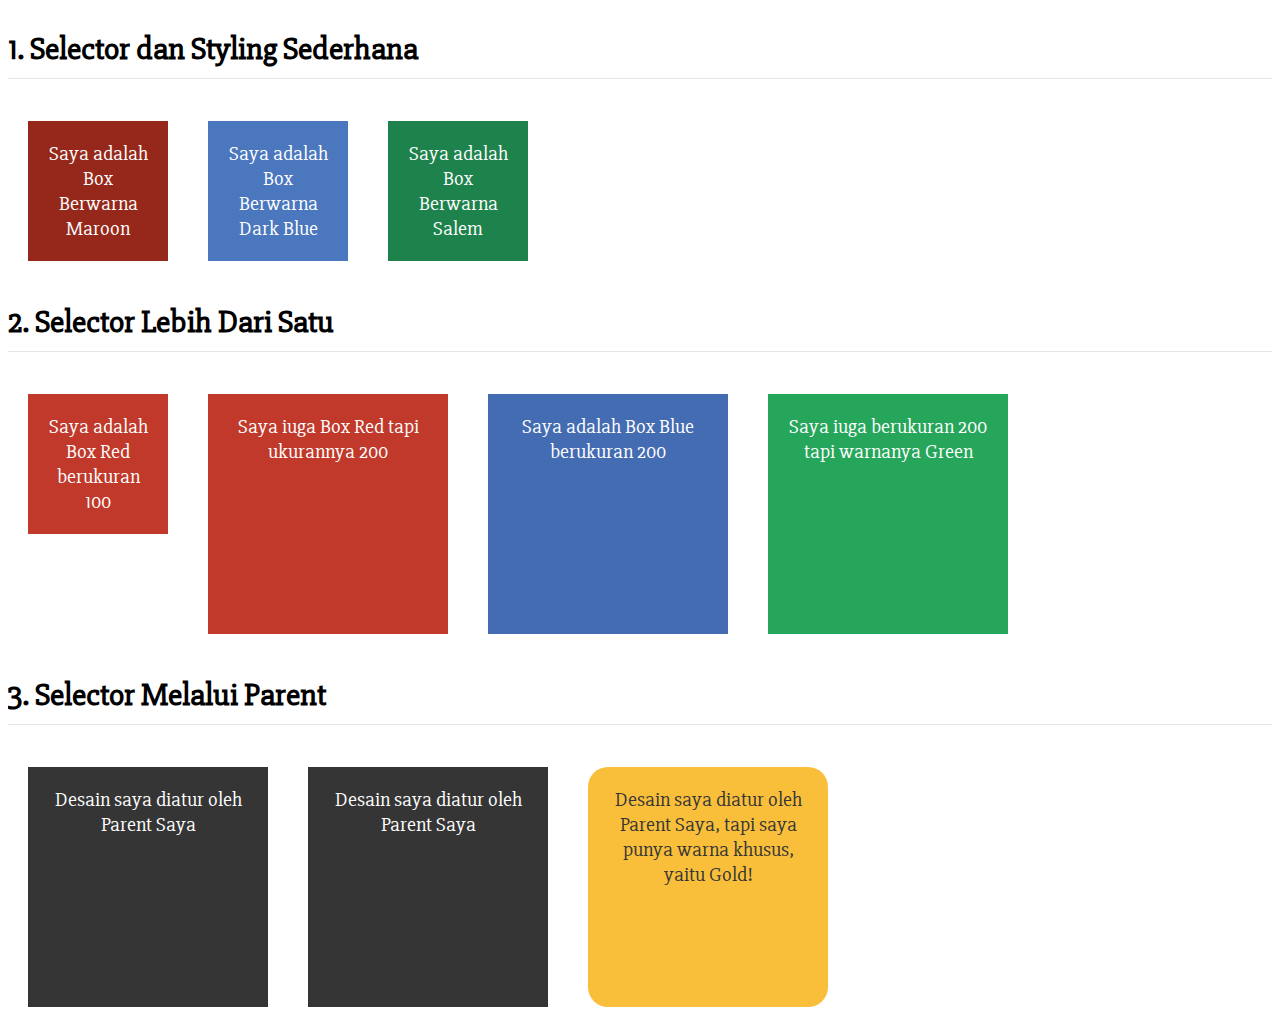
<file: Latihan-Pribadi-1/index.html>
<html>
  <head>
    <link href="https://fonts.googleapis.com/css?family=Slabo+27px" rel="stylesheet">
    <link href="style.css" rel="stylesheet" />
  </head>
  <body>
    <div class="separator">
      <h1>1. Selector dan Styling Sederhana</h1>
      <div id="maroon-box" class="box-100">Saya adalah Box Berwarna Maroon</div>
      <div id="dark-blue-box" class="box-100">Saya adalah Box Berwarna Dark Blue</div>
      <div id="salem-box" class="box-100">Saya adalah Box Berwarna Salem</div>
    </div>
    <div class="separator">
      <h1>2. Selector Lebih Dari Satu</h1>
      <div class="red-background box-100">Saya adalah Box Red berukuran 100</div>
      <div class="red-background box-200">Saya iuga Box Red tapi ukurannya 200</div>
      <div class="blue-background box-200">Saya adalah Box Blue berukuran 200</div>
      <div class="green-background box-200">Saya iuga berukuran 200 tapi warnanya Green</div>
    </div>
    <div class="separator">
      <h1>3. Selector Melalui Parent</h1>
      <div class="box-list">
        <div class="box-200">Desain saya diatur oleh Parent Saya</div>
        <div class="box-200">Desain saya diatur oleh Parent Saya</div>
        <div id="gold-box" class="box-list box-200">Desain saya diatur oleh Parent Saya, tapi saya punya warna khusus, yaitu Gold!</div>
      </div>
    </div>
  </body>
</html>
</file>
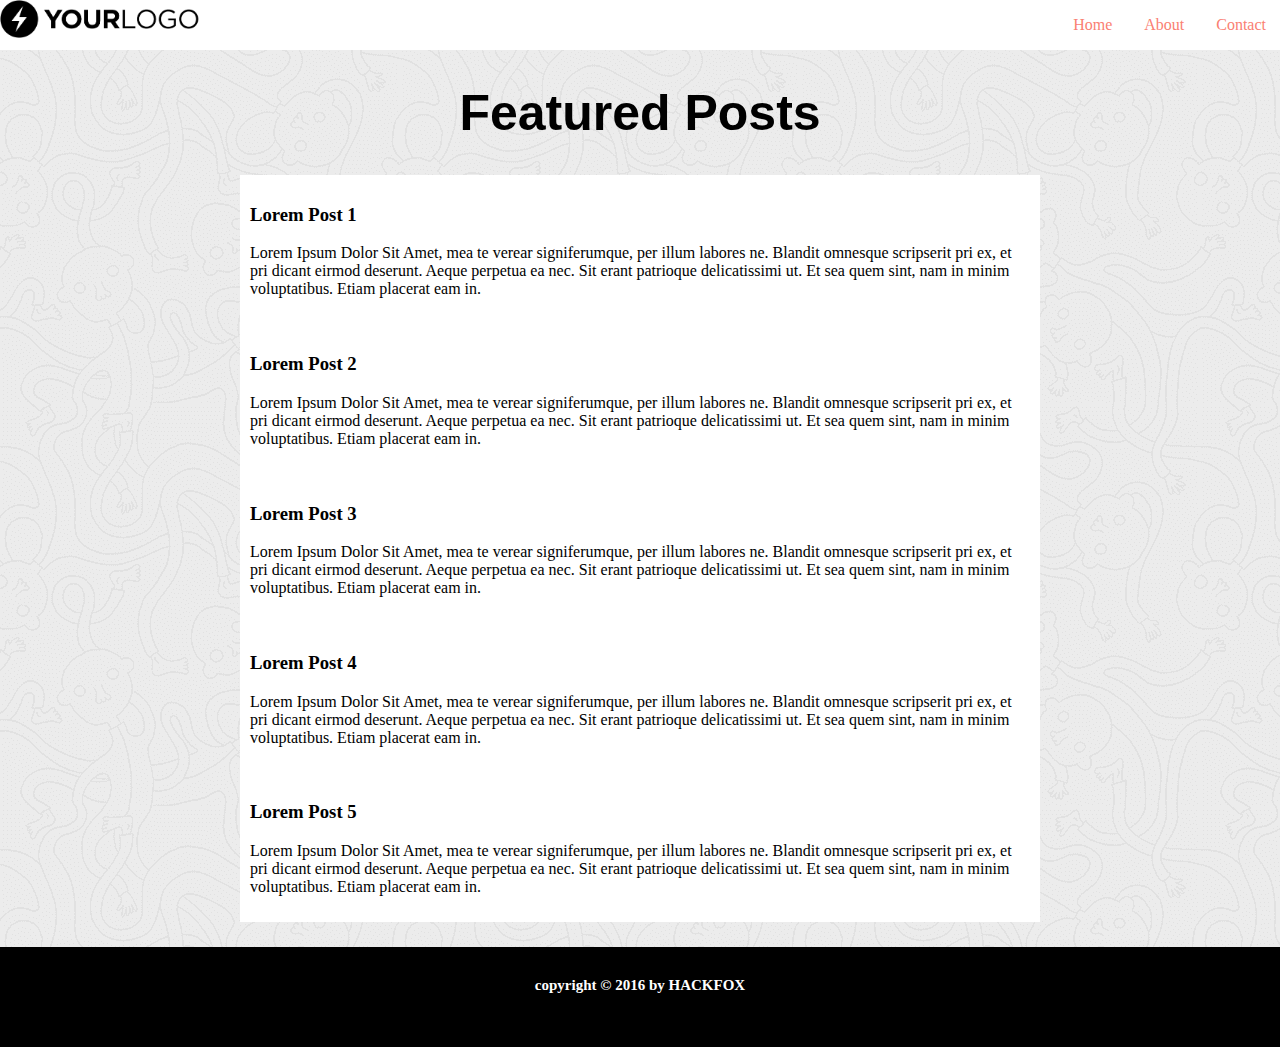
<file: project-css-layouting/index.html>
<html>
  <head>
    <link href="style.css" rel="stylesheet" type="text/css">
    <link href="https://fonts.googleapis.com/css?family=Slabo+27px" rel="stylesheet">
  </head>
  <body>
    <header>
      <img id="logo" src="sample-logo.png" width="200px" />
      <nav>
        <ul class="menu">
          <a href="#"><li>Home</li></a>
          <a href="#"><li>About</li></a>
          <a href="#"><li>Contact</li></a>
        </ul>
      </nav>
    </header>
    <section>
      <h1>Featured Posts</h1>
      <div id="article-list">
        <article>
          <a href=""><h3>Lorem Post 1</h3></a>
          <p>
            Lorem Ipsum Dolor Sit Amet, mea te verear signiferumque, per illum labores ne. Blandit omnesque scripserit pri ex, et pri dicant eirmod deserunt. Aeque perpetua ea nec. Sit erant patrioque delicatissimi ut. Et sea quem sint, nam in minim voluptatibus. Etiam placerat eam in.
          </p>
        </article>
        <article>
          <a href=""><h3>Lorem Post 2</h3></a>
          <p>
            Lorem Ipsum Dolor Sit Amet, mea te verear signiferumque, per illum labores ne. Blandit omnesque scripserit pri ex, et pri dicant eirmod deserunt. Aeque perpetua ea nec. Sit erant patrioque delicatissimi ut. Et sea quem sint, nam in minim voluptatibus. Etiam placerat eam in.
          </p>
        </article>
        <article>
          <a href=""><h3>Lorem Post 3</h3></a>
          <p>
            Lorem Ipsum Dolor Sit Amet, mea te verear signiferumque, per illum labores ne. Blandit omnesque scripserit pri ex, et pri dicant eirmod deserunt. Aeque perpetua ea nec. Sit erant patrioque delicatissimi ut. Et sea quem sint, nam in minim voluptatibus. Etiam placerat eam in.
          </p>
        </article>
        <article>
          <a href=""><h3>Lorem Post 4</h3></a>
          <p>
            Lorem Ipsum Dolor Sit Amet, mea te verear signiferumque, per illum labores ne. Blandit omnesque scripserit pri ex, et pri dicant eirmod deserunt. Aeque perpetua ea nec. Sit erant patrioque delicatissimi ut. Et sea quem sint, nam in minim voluptatibus. Etiam placerat eam in.
          </p>
        </article>
        <article>
          <a href=""><h3>Lorem Post 5</h3></a>
          <p>
            Lorem Ipsum Dolor Sit Amet, mea te verear signiferumque, per illum labores ne. Blandit omnesque scripserit pri ex, et pri dicant eirmod deserunt. Aeque perpetua ea nec. Sit erant patrioque delicatissimi ut. Et sea quem sint, nam in minim voluptatibus. Etiam placerat eam in.
          </p>
        </article>
      </div>
    </section>
    <footer>
      <h5>copyright &copy; 2016 by HACKFOX</h5>
    </footer>
  </body>
</html>
</file>
<file: Latihan-Pribadi-1/style.css>
/* Style Default */
body {
  font-family: 'Slabo 27px', serif;
}

h1 {
  border-bottom: 1px solid rgba(0, 0, 0, .1);
  padding-bottom: 10px;
}

.separator {
  width: 100%;
  height: auto;
  overflow: hidden;
}

/* Style Untuk Soal 1, 2, dan 3. Gunakan Dengan Sesuai! */

.box-100 {
  width: 100px;
  height: 100px;
  float: left;
  margin: 20px;
  padding: 20px;
  font-size: 15pt;
  text-align: center;
}

.box-200 {
  width: 200px;
  height: 200px;
  float: left;
  margin: 20px;
  padding: 20px;
  font-size: 15pt;
  text-align: center;
}

#maroon-box {
  color: #FFFFFF;
  background: #96281B;
}

#dark-blue-box {
  color: #FFFFFF;
  background: #4B77BE;
}

#salem-box {
  color: #FFFFFF;
  background: #1E824C;
}

.red-background {
  color: #FFFFFF;
  background: #C0392B;
}

.blue-background {
  color: #FFFFFF;
  background: #446CB3;
}

.green-background {
  color: #FFFFFF;
  background: #26A65B;
}

.box-list div {
  width: 200px;
  height: 200px;
  float: left;
  margin: 20px;
  padding: 20px;
  font-size: 15pt;
  text-align: center;
  background: #353535;
  color: #FFFFFF;
}

#gold-box {
  border-radius: 20px;
  color: #353535;
  background: #F9BF3B;
}
</file>
<file: project-css-layouting/style.css>
body {
    background-image: url(sample-pattern.png);
    margin: 0;
}

header {
    background-color: white;
    position: fixed;
    width: 100%;
    display: inline-block;
}

section {
    padding-top: 50px;
}

ul {
    text-align: right;
}

li {
    display: inline-block;
    color: salmon;
}

h1 {
    text-align: center;
    font-size: 50px;
    font-family: Arial, Helvetica;
}

h3 {
    color: black;
}

article {
    color: black;
    padding: 10px 10px 10px 10px;
}

h5 {
    color: white;
    font-size: 15px;
    text-align: center;
    padding: 30px;
}

footer {
    background-color:black;
    text-align: center;
    height: 100px;
}

.menu {
    padding: 0px;
    position: relative;
    width: 100%;
}

.menu a {
    padding: 14px;
    text-decoration: none;
}

.menu a:hover {
    background: white;
}

#logo {
    float: left;
}

#article-list{
    background-color: white;
    align-content: center;
    width: 800px;
    margin: auto;
}

#article-list a {
    text-decoration: none;
}
</file>
